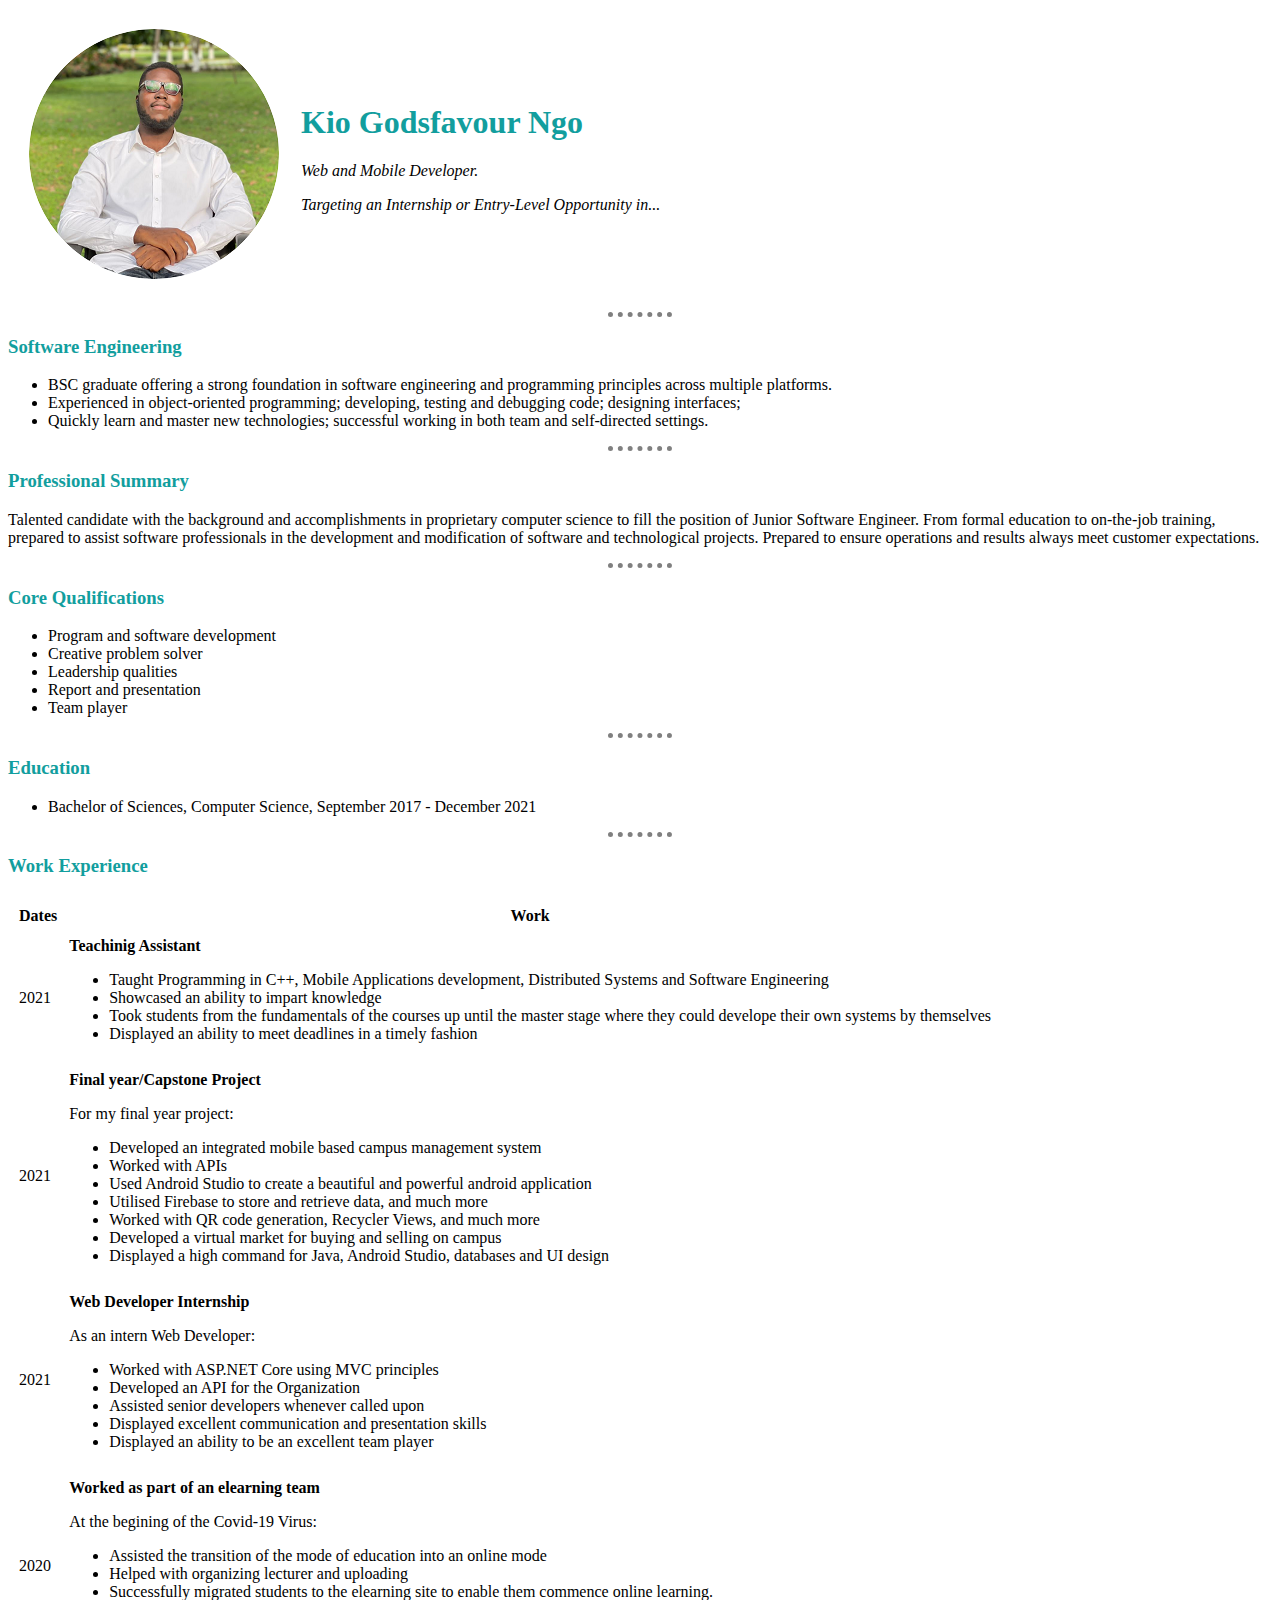
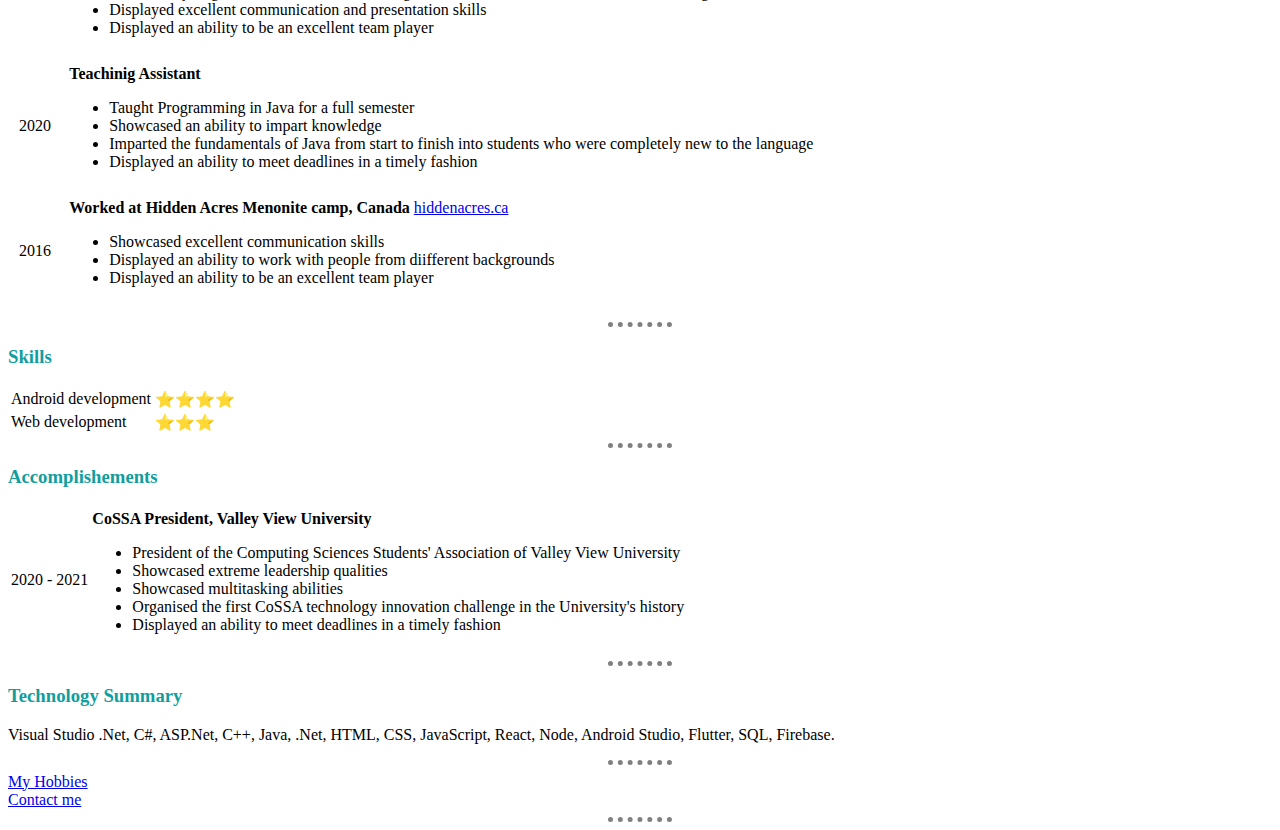
<file: index.html>
<!DOCTYPE html>
<html lang="en">

<head>
    <meta charset="UTF-8">
    <meta name="viewport" content="width=device-width, initial-scale=1.0">
    <title>Favour's personal site</title>

    <link rel="stylesheet" href="styles.css">
</head>

<body>
    <table cellspacing="20">
        <tr>
            <td><img class="circular" src="kio3.png" alt="Favour's profile picture"></td>
            <td>
                <h1>Kio Godsfavour Ngo</h1>
                <p><em>Web and Mobile Developer</a></strong>.</em></p>
                <p><em>Targeting an Internship or Entry-Level Opportunity in...</em></p>
            </td>
        </tr>
    </table>
    <hr>
    <h3>Software Engineering</h3>
    <ul>
        <li>BSC graduate offering a strong foundation in software engineering and programming principles
            across multiple platforms.</li>
        <li>Experienced in object-oriented programming; developing, testing and debugging code;
            designing interfaces;</li>
        <li>Quickly learn and master new technologies; successful working in both team and self-directed settings.</li>
    </ul>
    <hr>
    <h3>Professional Summary</h3>
    <p>Talented candidate with the background and accomplishments in proprietary computer science to fill the position
        of Junior Software Engineer. From formal education to on-the-job training, prepared to assist software
        professionals in the development and modification of software and technological projects. Prepared to ensure
        operations and results always meet customer
        expectations.
    </p>
    <hr>
    <h3>Core Qualifications</h3>
    <ul>
        <li>Program and software development</li>
        <li>Creative problem solver</li>
        <li>Leadership qualities</li>
        <li>Report and presentation</li>
        <li>Team player</li>
    </ul>
    <hr>
    <h3>Education</h3>
    <ul>
        <li>
            <p>Bachelor of Sciences, Computer Science, September 2017 - December 2021 </p>
        </li>
    </ul>
    <hr>
    <h3>Work Experience</h3>
    <table cellspacing="10">
        <thead>
            <tr>
                <th>Dates</th>
                <th>Work</th>
            </tr>
        </thead>
        <tbody>
            <tr>
                <td>2021</td>
                <td><strong>Teachinig Assistant</strong>
                    <ul>
                        <li>Taught Programming in C++, Mobile Applications development,
                            Distributed Systems and Software Engineering</li>
                        <li>Showcased an ability to impart knowledge</li>
                        <li>Took students from the fundamentals of the courses up until the master stage
                            where they could develope their own systems by themselves
                        </li>
                        <li>Displayed an ability to meet deadlines in a timely fashion</li>
                    </ul>
                </td>
            </tr>
            <tr>
                <td>2021</td>
                <td><strong>Final year/Capstone Project</strong>
                    <p>For my final year project:</p>
                    <ul>
                        <li>Developed an integrated mobile based campus management system</li>
                        <li>Worked with APIs</li>
                        <li>Used Android Studio to create a beautiful and powerful android application</li>
                        <li>Utilised Firebase to store and retrieve data, and much more</li>
                        <li>Worked with QR code generation, Recycler Views, and much more</li>
                        <li>Developed a virtual market for buying and selling on campus</li>
                        <li>Displayed a high command for Java, Android Studio, databases and UI design</li>
                    </ul>
                </td>
            </tr>
            <tr>
                <td>2021</td>
                <td><strong>Web Developer Internship</strong>
                    <p>As an intern Web Developer:</p>
                    <ul>
                        <li>Worked with ASP.NET Core using MVC principles</li>
                        <li>Developed an API for the Organization</li>
                        <li>Assisted senior developers whenever called upon</li>
                        <li>Displayed excellent communication and presentation skills</li>
                        <li>Displayed an ability to be an excellent team player</li>
                    </ul>
                </td>
            </tr>
            <tr>
                <td>2020</td>
                <td><strong>Worked as part of an elearning team</strong>
                    <p>At the begining of the Covid-19 Virus:</p>
                    <ul>
                        <li>Assisted the transition of the mode of education into an online mode</li>
                        <li>Helped with organizing lecturer and uploading</li>
                        <li>Successfully migrated students to the elearning site to enable them commence online
                            learning.
                        </li>
                        <li>Displayed excellent communication and presentation skills</li>
                        <li>Displayed an ability to be an excellent team player</li>
                    </ul>
                </td>
            </tr>
            <tr>
                <td>2020</td>
                <td><strong>Teachinig Assistant</strong>
                    <ul>
                        <li>Taught Programming in Java for a full semester</li>
                        <li>Showcased an ability to impart knowledge</li>
                        <li>Imparted the fundamentals of Java from start to finish into students who were
                            completely new to the language
                        </li>
                        <li>Displayed an ability to meet deadlines in a timely fashion</li>
                    </ul>
                </td>
            </tr>
            <tr>
                <td>2016</td>
                <td><strong>Worked at Hidden Acres Menonite camp, Canada</strong> <a href="https://hiddenacres.ca/">
                        hiddenacres.ca</a>
                    <ul>
                        <li>Showcased excellent communication skills</li>
                        <li>Displayed an ability to work with people from diifferent backgrounds</li>
                        <li>Displayed an ability to be an excellent team player</li>
                    </ul>
                </td>
            </tr>
        </tbody>
        <tfoot>

        </tfoot>

    </table>
    <hr>
    <h3>Skills</h3>
    <table cellspcacing="10">
        <tbody>
            <tr>
                <td>Android development</td>
                <td>⭐⭐⭐⭐</td>
            </tr>
            <tr>
                <td>Web development</td>
                <td>⭐⭐⭐</td>
            </tr>
        </tbody>
    </table>
    <hr>
    <h3>Accomplishements</h3>
    <table cellspcacing="10">
        <tbody>
            <tr>
                <td>2020 - 2021</td>
                <td><strong>CoSSA President, Valley View University</strong>
                    <ul>
                        <li>President of the Computing Sciences Students' Association of Valley View University</li>
                        <li>Showcased extreme leadership qualities</li>
                        <li>Showcased multitasking abilities</li>
                        <li>Organised the first CoSSA technology innovation challenge in the University's history</li>
                        <li>Displayed an ability to meet deadlines in a timely fashion</li>
                    </ul>
                </td>
            </tr>
        </tbody>
    </table>
    <hr>
    <h3>Technology Summary</h3>
    <p>Visual Studio .Net, C#, ASP.Net, C++, Java, .​Net, HTML, CSS, JavaScript, React, Node,
        Android Studio, Flutter, SQL, Firebase. </p>
    <hr>
    <a href="hobbies.html">My Hobbies</a>
    <br>
    <a href="contact.html">Contact me</a>
    <hr>

</body>

</html>
</file>
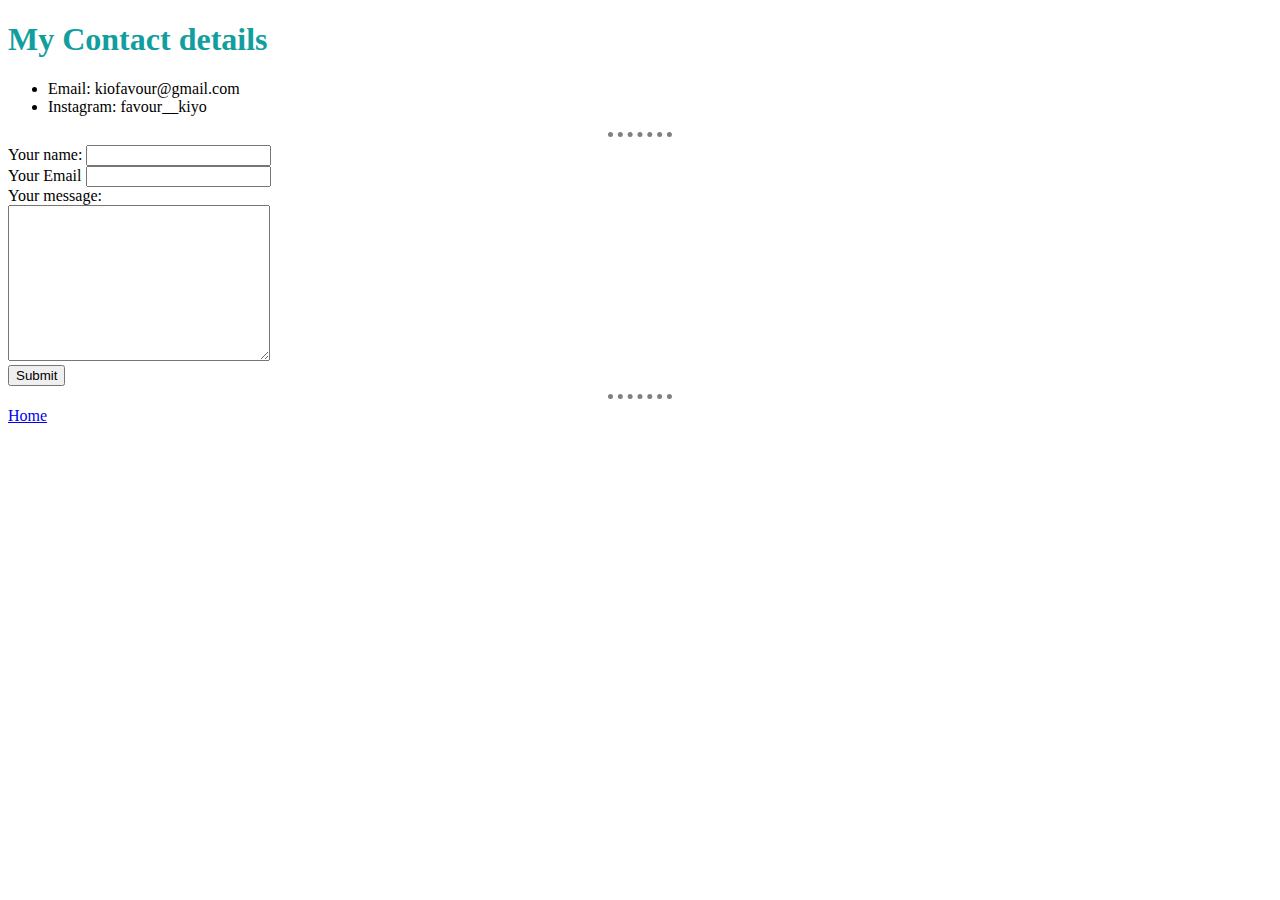
<file: contact.html>
<!DOCTYPE html>
<html lang="en">

<head>
    <meta charset="UTF-8">
    <meta name="viewport" content="width=device-width, initial-scale=1.0">
    <title>Contact Me</title>
    <link rel="stylesheet" href="styles.css">
</head>

<body>
    <h1>My Contact details</h1>
    <ul>
        <li>Email: kiofavour@gmail.com</li>
        <li>Instagram: favour__kiyo</li>
    </ul>
    <hr>
    <form action="mailto: kiofavour@gmail.com" method="post" enctype="text/plain">
        <label for=""> Your name:</label>
        <input type="text" name="yourName">
        <br>
        <label for=""> Your Email</label>
        <input type="email" name="yourEmail" id="">
        <br>
        <label> Your message: </label>
        <br>
        <textarea name="yourMessage" id="" cols="30" rows="10"></textarea>
        <br>
        <input type="submit">
    </form>
    <hr>
    <a href="index.html"> Home</a>
</body>

</html>
</file>
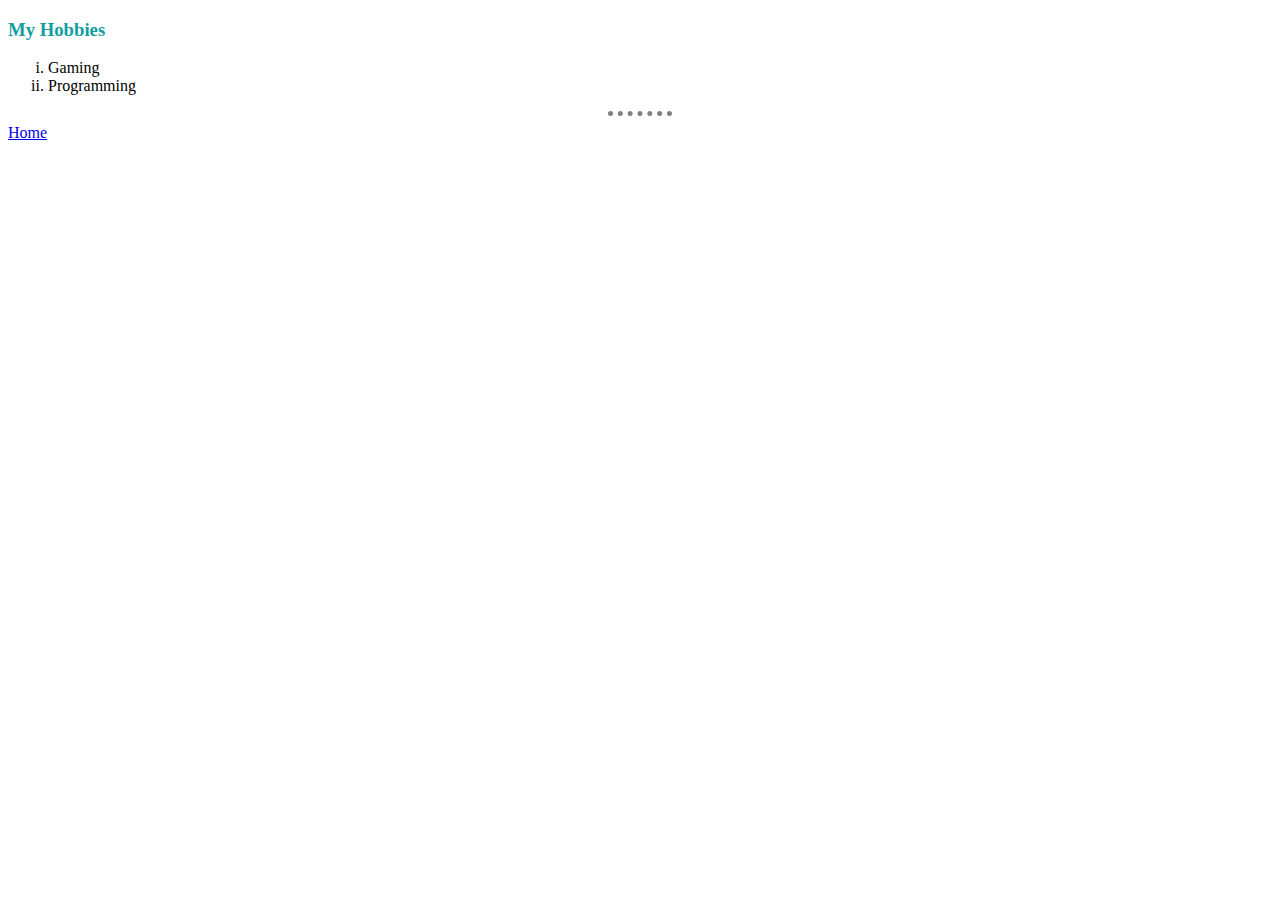
<file: hobbies.html>
<!DOCTYPE html>
<html lang="en">

<head>
    <meta charset="UTF-8">
    <meta name="viewport" content="width=device-width, initial-scale=1.0">
    <title>My Hobbies</title>
    <link rel="stylesheet" href="styles.css">
</head>

<body>
    <h3>My Hobbies</h3>
    <ol type="i">
        <li>Gaming</li>
        <li>Programming</li>
    </ol>
    <hr>
    <a href="index.html"> Home</a>
</body>

</html>
</file>
<file: styles.css>
body{
        background-color: white;
    }
hr{
        border-style: none;
        border-top-style: dotted;
        border-color: grey;
        border-width: 5px;
        width: 5%;
    }
img{
        height: 250px;
    }
h1{
    color: #129e9e;
}
h3{
    color: #129e9e;
}
.circular{
    border-radius: 100%;
}
</file>
